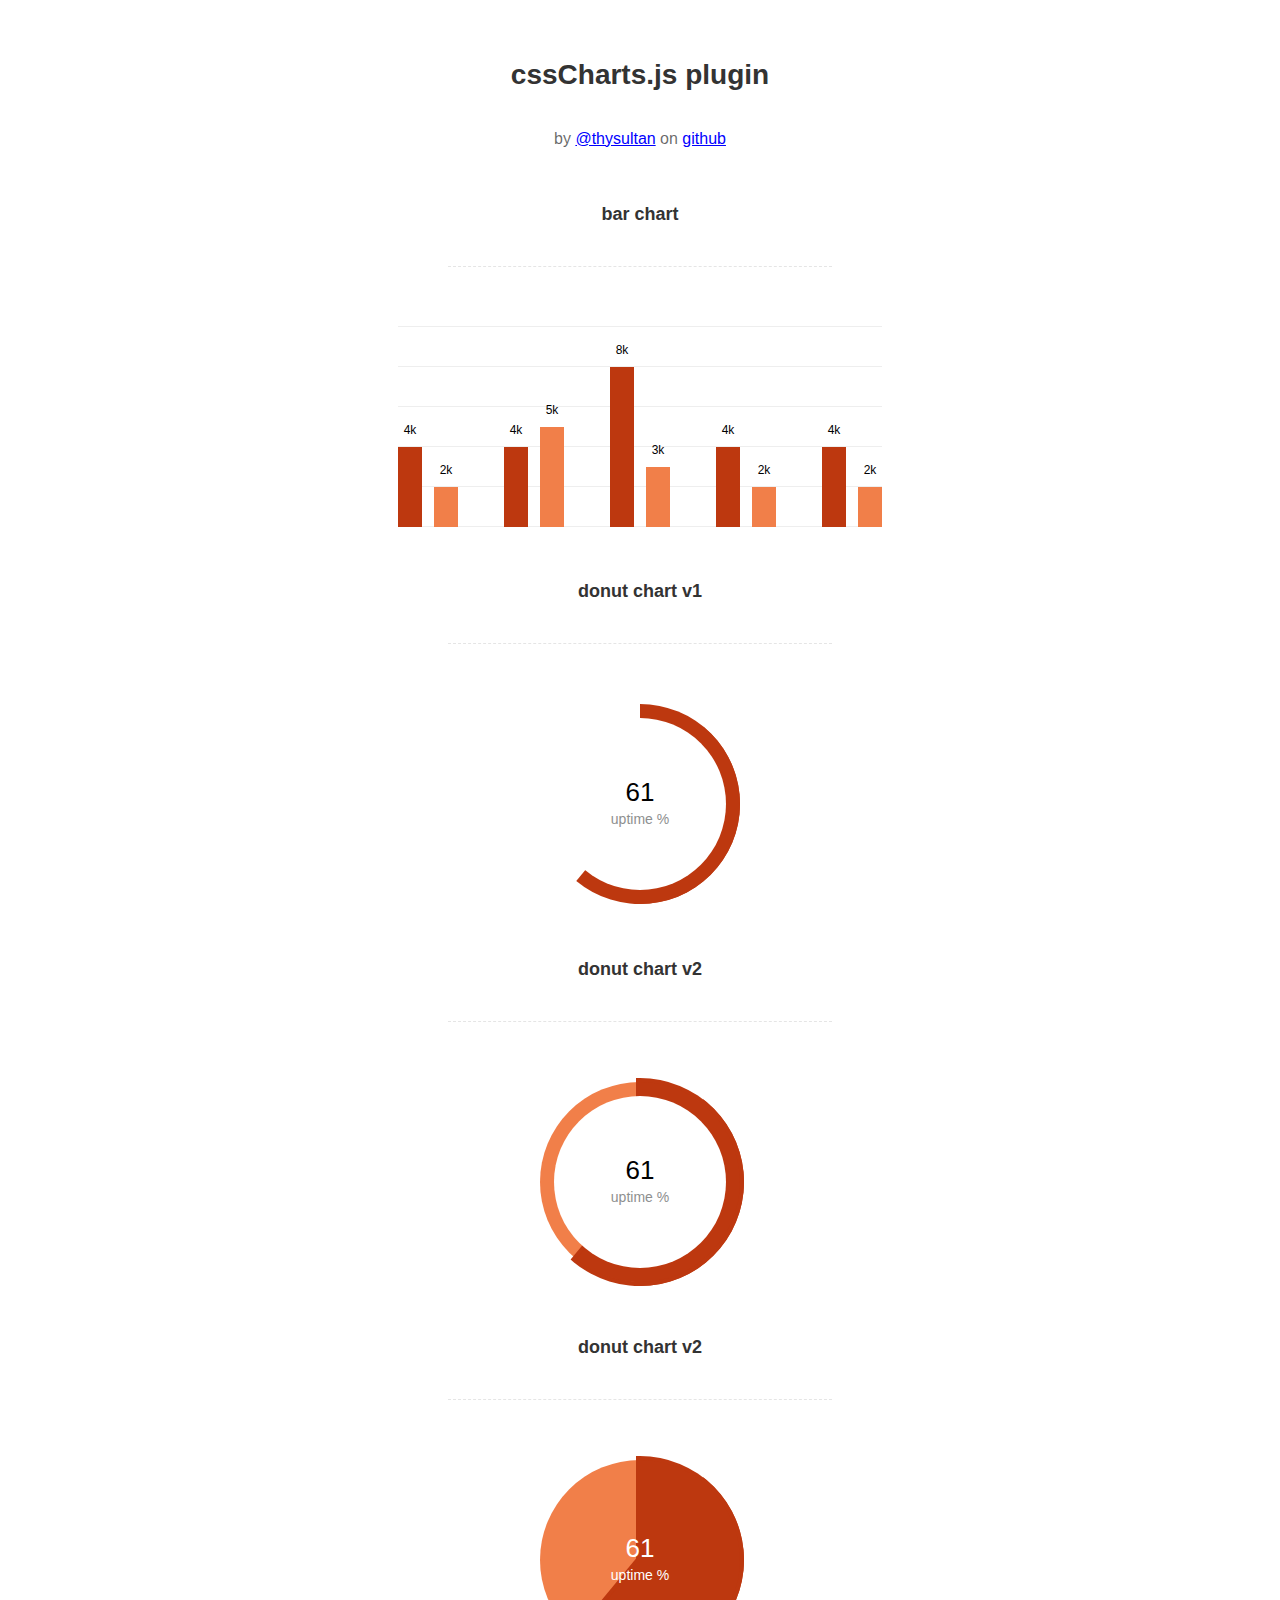
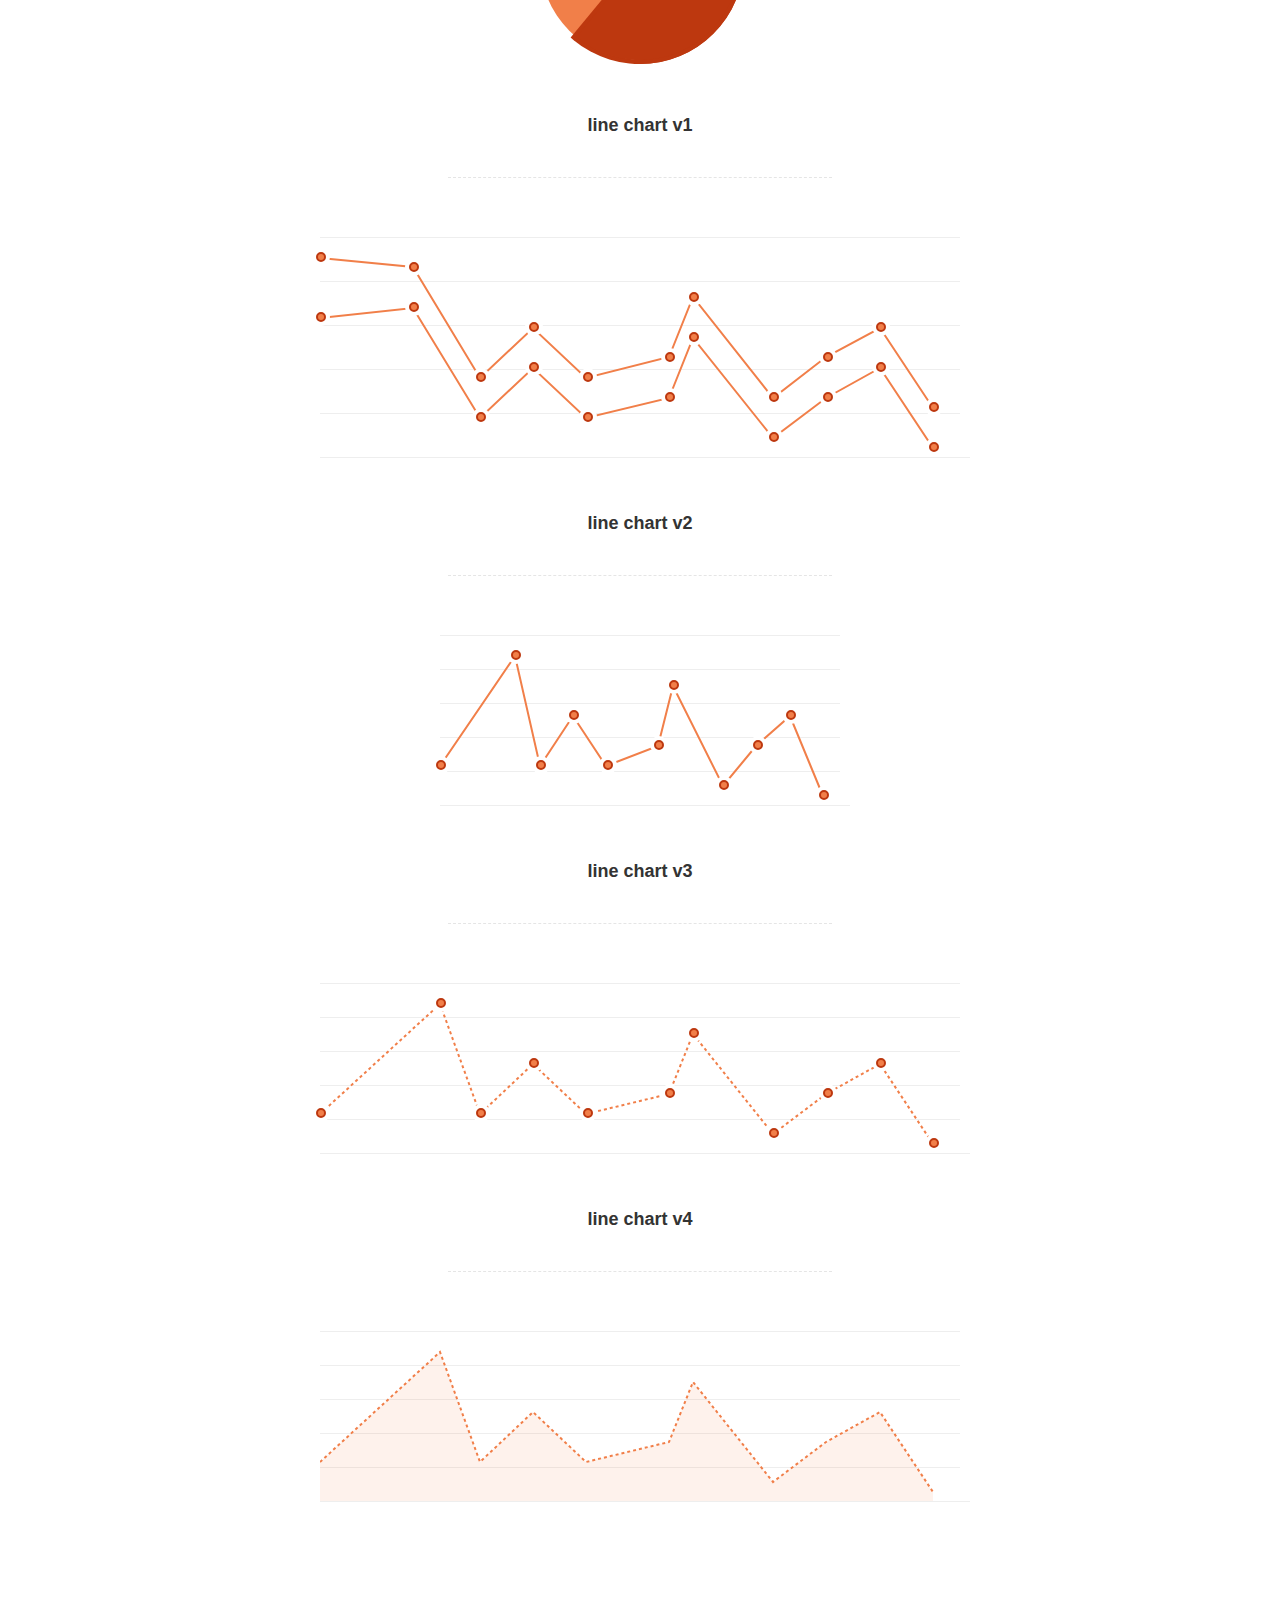
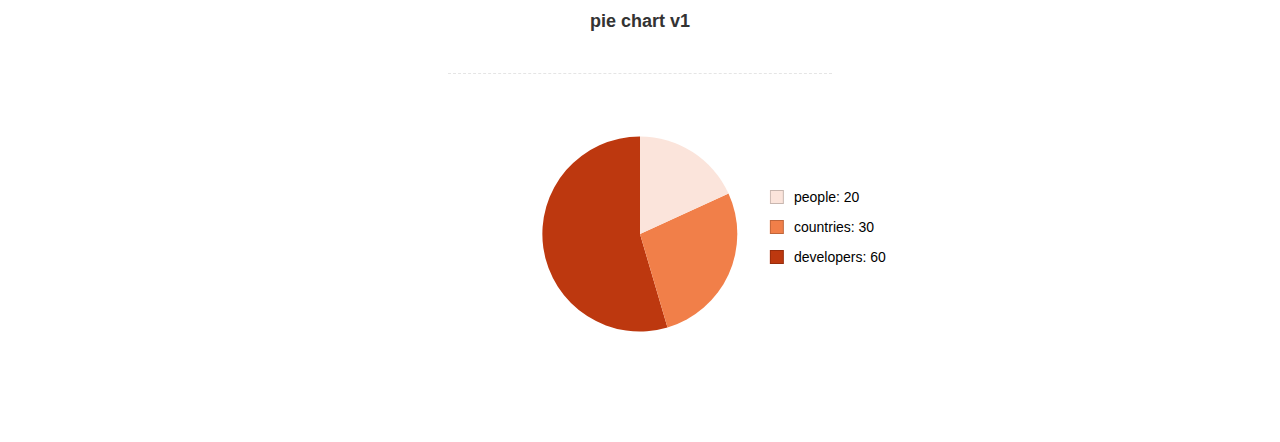
<file: public/static/js/Lightweight-Chart/index.html>
<!doctype html>
<html>
    <head>
        <meta charset="utf-8">
        <meta name="description" content="A jquery plugin to create simple donut, bar or line charts with dom nodes, style with css.">
        <meta name="viewport" content="width=device-width, initial-scale=1">
        <title>cssCharts.js - jquery css charts</title>
        <script src="https://ajax.googleapis.com/ajax/libs/jquery/2.1.3/jquery.min.js"></script>

        <link rel="stylesheet" href="cssCharts.css">
        <script src="jquery.chart.js"></script>

        <style>
          /* page specific styles*/
          h1{text-align:center;font-family:sans-serif;font-size:28px;color:#333;padding:40px 0 0 0;}
          h2{text-align:center;font-family:sans-serif;font-size:18px;color:#333;padding:40px 0 0 0;}
          hr{width:60%;height:1px;background:none;border:none;border-bottom:1px dashed rgba(0,0,0,0.1);outline:none;margin:40px auto 60px auto;}

          .desc p{text-align:center;font-size:16px;color:rgba(0,0,0,0.6);padding:20px 0 0 0;font-family:sans-serif;}
          .desc a{color:blue;}
          .wrap{margin:0 auto;width:640px;padding-bottom:100px;}
          #line{width:400px;}
          /* page specific styles*/
        </style>
    </head>
    <body>
      <div class="wrap">

        <div class="desc">
          <h1>cssCharts.js plugin</h1><p>by
          <a href="http://twitter.com/thysultan">@thysultan</a> on
          <a href="https://github.com/sultantarimo/cssCharts.js">github</a>
        </p>
        </div>

        <h2>bar chart</h2>
        <hr>

        <div class="chart">
            <ul class="bar-chart" data-bars="[4,2],[4,5],[8,3],[4,2],[4,2]" data-max="10" data-unit="k" data-width="24"></ul>
        </div>
        <!-- data max is the 100% point of the graph -->
        <!-- set data-grid to 0 for no grid -->
        <!-- data-width is the individual bars width -->

        <h2>donut chart v1</h2>
        <hr>

        <div class="chart">
          <div class="donut-chart" data-percent="0.61" data-title="uptime %"></div>
        </div>

        <h2>donut chart v2</h2>
        <hr>

        <div class="chart">
          <div class="donut-chart fill" data-percent="0.61" data-title="uptime %"></div>
        </div>

        <h2>donut chart v2</h2>
        <hr>

        <div class="chart">
          <div class="donut-chart pie-chart fill" data-percent="0.61" data-title="uptime %"></div>
        </div>
        <!-- pie-chart class for pie chart -->
        <!-- fill class for default donut fill enabled-->

        <h2>line chart v1</h2>
        <hr>

        <div class="chart">
          <ul data-cord="[[0,70,120,160,200,262,280,340,380,420,460],[140,150,40,90,40,60,120,20,60,90,10]],[[0,70,120,160,200,262,280,340,380,420,460],[200,190,80,130,80,100,160,60,100,130,50]]"  class="line-chart"></ul>
        </div>
        <!-- multiple graphs [[x cords],[y cords]] [[x cords],[y cords]] -->

        <h2>line chart v2</h2>
        <hr>

        <div class="chart" id="line">
          <ul data-cord="[0,90,120,160,200,262,280,340,380,420,460],[40,150,40,90,40,60,120,20,60,90,10]" class="line-chart"></ul>
        </div>

        <h2>line chart v3</h2>
        <hr>

        <div class="chart dotted">
          <ul data-cord="[0,90,120,160,200,262,280,340,380,420,460],[40,150,40,90,40,60,120,20,60,90,10]" class="line-chart"></ul>
        </div>

        <h2>line chart v4</h2>
        <hr>

        <div class="chart dotted">
          <ul data-cord="[0,90,120,160,200,262,280,340,380,420,460],[40,150,40,90,40,60,120,20,60,90,10]" data-fill="1" class="line-chart no-points"></ul>
        </div>
        <!-- single graph [x cords],[y cords] -->


        <br><br><br>
        <h2>pie chart v1</h2>
        <hr>

        <div class="chart">
          <div class="pie-thychart" data-set='[["people", 20], ["countries",30], ["developers",60]]' data-colors="#FBE4DB,#F17F49,#BD380F"></div>
        </div>

      </div>

      <script>
        $(function() {
            $('.bar-chart').cssCharts({type:"bar"});
            $('.donut-chart').cssCharts({type:"donut"}).trigger('show-donut-chart');
            $('.line-chart').cssCharts({type:"line"});

            $('.pie-thychart').cssCharts({type:"pie"});
        });
      </script>
    </body>
</html>
</file>
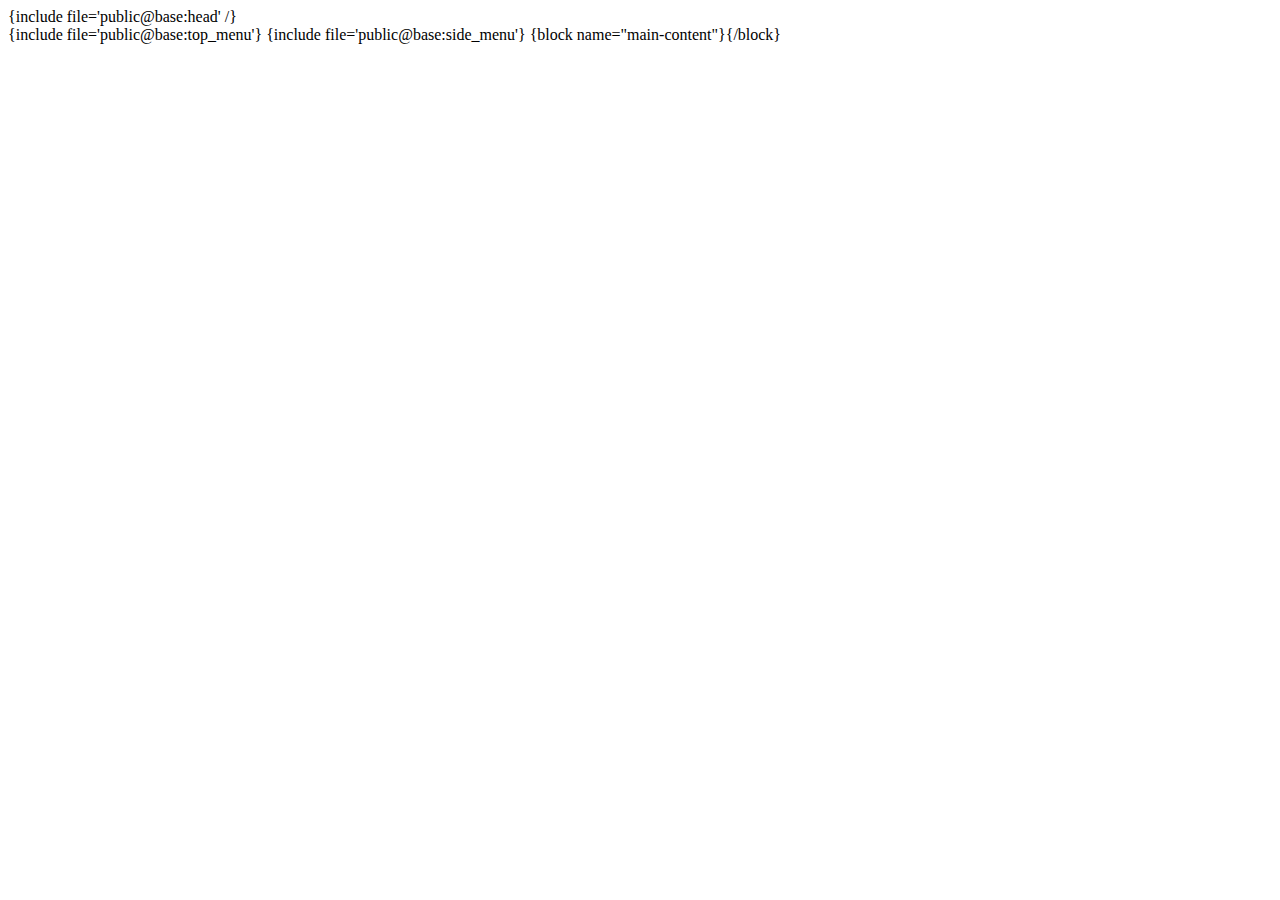
<file: application/public/view/base/base.html>
<!DOCTYPE html>
<html lang="en">
{include file='public@base:head' /}
<body>
	<div id="wrapper">
		{include file='public@base:top_menu'}
		{include file='public@base:side_menu'}
		{block name="main-content"}{/block}
	</div>
</body>
</html>
</file>
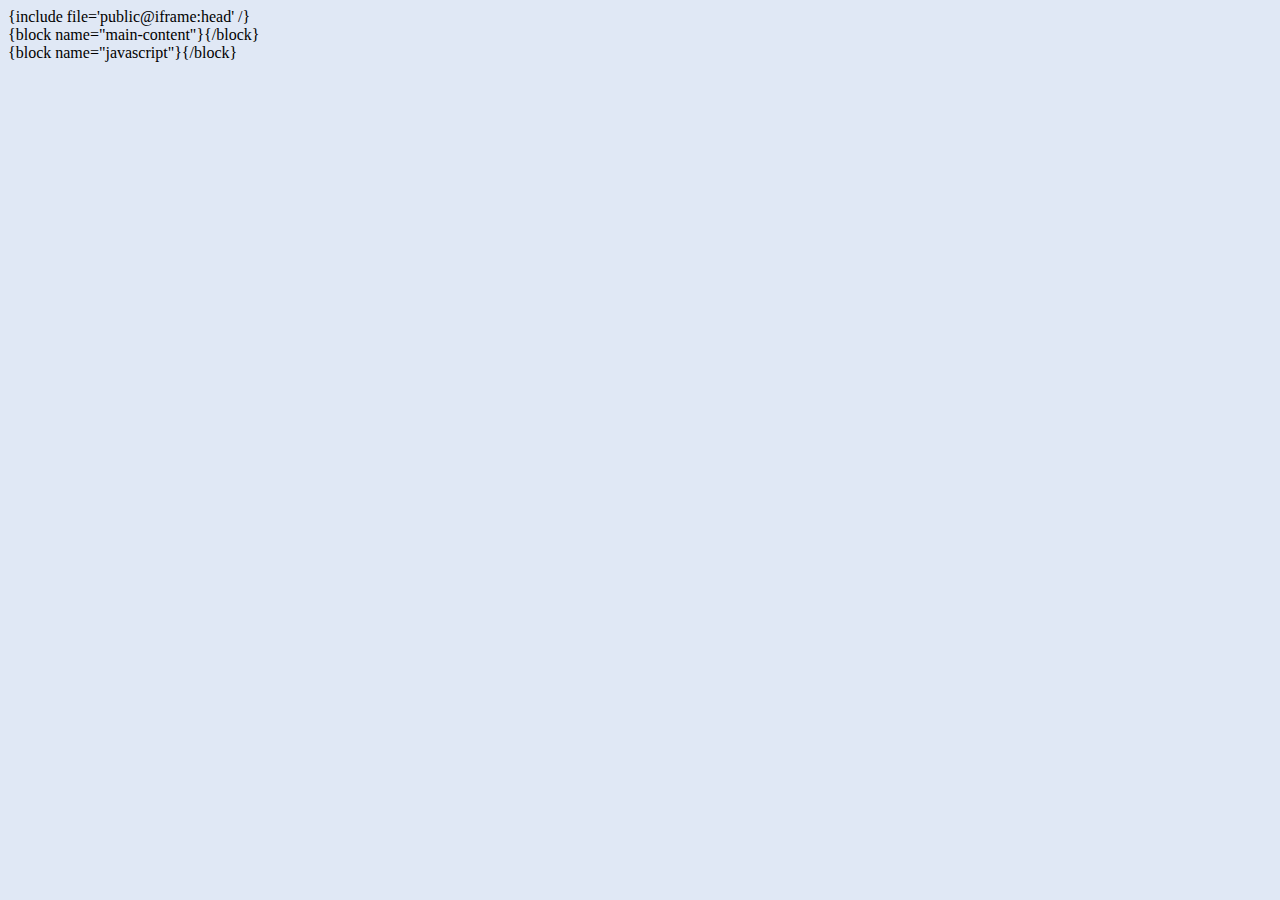
<file: application/public/view/iframe/base.html>
<!DOCTYPE html>
<html lang="en">
{include file='public@iframe:head' /}
<body style="background: #e0e8f5">
<div>
    {block name="main-content"}{/block}
</div>
</body>
{block name="javascript"}{/block}
</html>
</file>
<file: public/static/js/Lightweight-Chart/cssCharts.css>
/*
 * cssCharts v0.3.0
 * jquery plugin to create donut and bar charts with css
 * https://github.com/sultantarimo
 *
 * (c)2015 Sultan Tarimo - sultantarimo@me.com
 * Released under the MIT license
 */
.chart *, .chart{-moz-box-sizing:border-box;-webkit-box-sizing:border-box;box-sizing:border-box;margin:0;padding:0;}
.chart{
  width:auto;
  display:block;
  position:relative;
  font-family:sans-serif;
  font-size:14px;
  margin: 0 auto;
}

/* bar chart */

.chart.bar{height:200px;}
.bar-chart{
  display: table;
  table-layout: fixed;
  width: auto;
  height: 100%;
  margin: 0 auto;
  z-index:20;
  position:absolute;
  left:0px;
}

.bar-chart ul{
  margin-left: 34px;
  float: left;
  display: block;
  height:100%;
}

.bar-chart li{
  position: relative;
  display: table-cell;
  vertical-align: bottom;
  height: 100px;
}

.bar-chart span{
  margin: 0 6px;
  display: block;
  background: rgb(241,127,73);
  width: 34px;
  position:relative;

  -webkit-animation: drawBar 0.3s ease-in-out;
  -moz-animation: drawBar 0.3s ease-in-out;
  animation: drawBar 0.3s ease-in-out;

  -webkit-transition: all 100ms ease-in-out;
  -moz-transition: all 100ms ease-in-out;
  transition: all 100ms ease-in-out;
}

.bar-chart li:hover span{
  box-shadow:0 0 0 4px rgb(241,127,73);
  cursor:pointer;
}

.bar-chart li:nth-child(2n+1):hover span{
  box-shadow:0 0 0 4px #bd380f;
}

.bar-chart li:nth-child(2n+1) span{background-color:#bd380f;}
.bar-chart ul:last-of-type li:last-child span{margin-right:0px;}
.bar-chart ul:first-of-type li:first-child span{margin-left:0px;}
.bar-chart ul:last-of-type {margin-right: 0px;}
.bar-chart ul:first-of-type {margin-left: 0px;}
.bar-chart.left-bar ul:last-of-type {margin-right: 0px;}
.bar-chart.left-bar ul{margin-right: 34px;float:left;margin-left:0px;}

.bar-chart span:before {
  position: absolute;
  bottom: 100%;
  margin-bottom: 10px;
  display: block;
  text-align: center;
  content: attr(title);
  word-wrap: break-word;
  font-size: 12px;
  width: auto;

  left: 50%;

  -webkit-transform: translateX(-50%);
  -moz-transform: translateX(-50%);
  transform: translateX(-50%);
}

.bar-chart li span:before {
  -webkit-transition: all 100ms ease-in-out;
  -moz-transition: all 100ms ease-in-out;
  transition: all 100ms ease-in-out;
}

@-webkit-keyframes drawBar {0% {height: 0;}}
@-moz-keyframes drawBar {0% {height: 0;}}
@keyframes drawBar {0% {height: 0;}}

/* donut chart */

.chart.donut{
  width:200px;
  height:200px;
}

.donut-chart{
  width:100%;height:100%;
  position:relative;

  -webkit-border-radius:50%;
  -moz-border-radius:50%;
  border-radius:50%;
}

.donut-chart.fill{
  background:rgb(241,127,73);
}

.donut-chart:after{
  content:"";
  position: absolute;
  width: 86%;
  height: 86%;
  background: #FFF;
  left: 50%;
  top: 50%;
  z-index: 400;
  margin: 0 auto;
  pointer-events: none;

  -webkit-border-radius: 100%;
  -moz-border-radius: 100%;
  border-radius: 100%;

  -webkit-transform: translateX(-50%) translateY(-50%);
  -moz-transform: translateX(-50%) translateY(-50%);
  transform: translateX(-50%) translateY(-50%);
}

.donut-chart h2{
  text-align:center;
  position: absolute;
  line-height: 140%;
  width: 100%;
  margin-top:-30px;
  top:50%;
  z-index:500;
  pointer-events: none;

  font-size:26px;
  font-weight:400;
  color:rgb(0,0,0);
}

.donut-chart h2 span{
  display:block;
  width:100%;
  font-size:14px;
  color:rgb(142,143,143);
  margin-top:-10px;
}

.donut-chart .spinner{
  z-index: 200;
  border-right: none;

  -webkit-border-radius: 100% 0 0 100% / 50% 0 0 50%;
  -moz-border-radius: 100% 0 0 100% / 50% 0 0 50%;
  border-radius: 100% 0 0 100% / 50% 0 0 50%;

  -webkit-transform: rotate(0deg);
  -moz-transform: rotate(0deg);
  transform: rotate(0deg);

  -webkit-animation: rotateDonut 0.3s ease-in-out;
  -moz-animation: rotateDonut 0.3s ease-in-out;
  animation: rotateDonut 0.3s ease-in-out;

  -webkit-transition: all 160ms ease-in-out;
  -moz-transition: all 160ms ease-in-out;
  transition: all 160ms ease-in-out;
}

.spinner ~ .pie{
  pointer-events: none;
}

.donut-chart.fill .pie,
.pie-chart .pie{
  -webkit-box-shadow: 0 0 0 4px #bd380f;
  -moz-box-shadow: 0 0 0 4px #bd380f;
  box-shadow: 0 0 0 4px #bd380f;
}

@-webkit-keyframes rotateDonut {0% {transform: rotate(0deg);}}
@-moz-keyframes rotateDonut {0% {transform: rotate(0deg);}}
@keyframes rotateDonut {0% {transform: rotate(0deg);}}

.donut-chart .spinner.temp{display:none;}

.donut-chart .pie{
  width: 50%;
  height: 100%;
  position: absolute;
  background: #bd380f;

  -webkit-transform-origin: 100% 50%;
  -moz-transform-origin: 100% 50%;
  transform-origin: 100% 50%;
}

.donut-chart .mask{
  background:rgb(248,248,248);
  z-index: 400;
  margin-left: -1px;
}

.pie-chart:after{
  display:none;
}
.chart.donut .pie-chart h2,
.chart.donut .pie-chart h2 span{color:#FFF;}

/* pie chart */
.chart.pie svg{width:100%;height:100%;}

.chart.pie {
  width: 200px;
  height: 200px;
}

.chart.pie svg text{
  text-anchor: middle;
  fill:white;
  stroke-width:0;
  transform:translate(120,-80);
}
.chart.pie svg path:hover{
  stroke-width:10px;
}

.charts-tip{
  display:block;
  position: absolute;
  font-size: 16px;
  color: #FFF;
  background: rgba(0,0,0,0.8);
  pointer-events: none;
  font-family:sans-serif;
  padding:6px 12px;
  z-index:100;
  width:auto;

  -webkit-border-radius:4px;
  -moz-border-radius:4px;
  border-radius:4px;
}

.chart.pie .pie-legend{
  position:absolute;
  top:50%;
  right:0;
  margin-right:-30px;
  transform:translateX(100%) translateY(-50%);
}

.chart.pie .pie-legend li{
  display:block;
  margin-bottom:14px;
  clear:both;
}

.chart.pie .pie-legend li i{
  top:1px;
  position:relative;
  display:block;
  float:left;
  width:14px;
  height:14px;
  background:#DDD;
  margin-right:10px;

  box-shadow:inset 0 0 0 1px rgba(0,0,0,0.2);
}

.chart.pie .pie-legend li p{clear:both;display:inline;}

/* pie chart */

/* line chart */

.chart.line{width:auto;height:auto;margin:0 auto;position:relative;}
.chart .line-chart{
  min-width:100px;
  min-height:100px;
  width:100%;
  height:100%;
  margin:0px auto;
  display:block;
  position:relative;
  z-index:20;
}

/* line chart borders and grids */
.line-chart:after{
  content:"";
  display:block;
  position:absolute;
  left:0px;bottom:0px;
  height:1px;width:100%;
  background:rgb(238,238,238);
  padding-right:10px;
}

.chart .grid{
  width:100%;
  height:100%;
  position:absolute;
  left:0px;
  bottom:0px;
}
.chart hr{
  position:absolute;
  left:0px;
  bottom:0px;
  width:100%;
  height:1px;
  outline:none;
  border:none;
  background:rgb(238,238,238);
}

.chart hr:before{
  position:absolute;
  right:100%;
  top:0px;
  margin-right:20px;
  color:rgba(0,0,0,0.4);
  font-size:12px;
  content:attr(data-y);
  text-align:right;

  -webkit-transform:translateX(-50%) translateY(-50%);
  -moz-transform:translateX(-50%) translateY(-50%);
  transform:translateX(-50%) translateY(-50%);
}
/* line chart borders and grids */

/* line chart line */
.line-chart li{
  display:block;height:1px;
  float:left;position:relative;
  position:absolute;
}

/* line chart points tooltip */
.line-chart li a:hover:before,
.line-chart li a:hover:after{display:block;z-index:10;}
.line-chart li a:before{
  content:attr(data-y);
  cursor:pointer;
  display:none;
  position:absolute;
  font-size:14px;
  color:#FFF;
  bottom:100%;
  left:50%;
  margin-bottom:-4px;
  text-align:center;
  width:40px;
  background:rgba(0,0,0,0.8);
  padding:8px;
  z-index:40;

  -webkit-transform:translateX(-50%);
  -moz-transform:translateX(-50%);
  transform:translateX(-50%);

  -webkit-border-radius:3px;
  -moz-border-radius:3px;
  border-radius:3px;
}

.line-chart li a:after{
  z-index:50;
  content:"";
  width: 0;
  height: 0;
  display:none;
  position:absolute;
  bottom:100%;
  left:50%;
  margin-bottom:-16px;

  border:6px solid rgba(0,0,0,0);
  border-top: 6px solid rgba(0,0,0,0.8);

  -webkit-transform:translateX(-50%);
  -moz-transform:translateX(-50%);
  transform:translateX(-50%);
}

.line-chart li a{
  display:block;
  position:absolute;
  cursor:pointer;
  width:40px;
  height:40px;

  left:0px;
  top:0px;
  z-index:30;

  -webkit-transform:translateX(-50%) translateY(-50%);
  -moz-transform:translateX(-50%) translateY(-50%);
  transform:translateX(-50%) translateY(-50%);
}
/* line chart points tooltip */

/* line chart points */

.line-chart li span{
  display:block;height:1px;
  background:rgb(241,127,73);
  float:left;
  position:absolute;
}

.line-chart.no-points li span{
  display:none;
}

.line-chart li span:before{
  content:"";
  position:absolute;
  left:-4px;bottom:-4px;
  width:6px;height:6px;
  display:block;

  -webkt-border-radius:50%;
  -moz-border-radius:50%;
  border-radius:50%;
}

.line-chart li:hover span:before{
  -webkit-transform:scale(1.3);
  -moz-transform:scale(1.3);
  transform:scale(1.3);

  -webkit-transition: all 200ms ease-in-out;
  -moz-transition: all 200ms ease-in-out;
  transition: all 200ms ease-in-out;
}

.line-chart li span:before,
.line-chart li span:after{
  background:rgb(241,127,73);
  border:2px solid #bd380f;

  -webkit-box-shadow:0 0 0 4px #FFF;
  -moz-box-shadow:0 0 0 4px #FFF;
  box-shadow:0 0 0 4px #FFF;
}
/* line chart points */

/* line chart line */
.chart.line svg,
.chart.line > div{
  height: 100%;
  width: 100%;
  position:absolute;
  bottom:0px;
  left:0px;
  opacity:1;

  -webkit-animation: drawLine .3s ease-in-out;
    -moz-animation: drawLine .3s ease-in-out;
    animation: drawLine .3s ease-in-out;
}
.chart.line svg path{
  fill: rgba(241,127,73,0.0);
  stroke: rgb(241,127,73);
  stroke-width: 2px;
}

.chart.line.dotted svg path{
  /*if you want it dashed instead of filled*/
  stroke-dasharray: 3;
}

.chart.line .fill svg path{
  fill: rgba(241,127,73,0.1);
  stroke:none;
  stroke-width:0px;
}

/* line chart animation */
@-webkit-keyframes drawLine {0% {opacity: 0;}}
@-moz-keyframes drawLine {0% {opacity: 0;}}
@keyframes drawLine {0% {opacity: 0;}}

@-webkit-keyframes drawChart {0% {width: 0;}}
@-moz-keyframes drawChart {0% {width: 0;}}
@keyframes drawChart {0% {width: 0;}}
</file>
